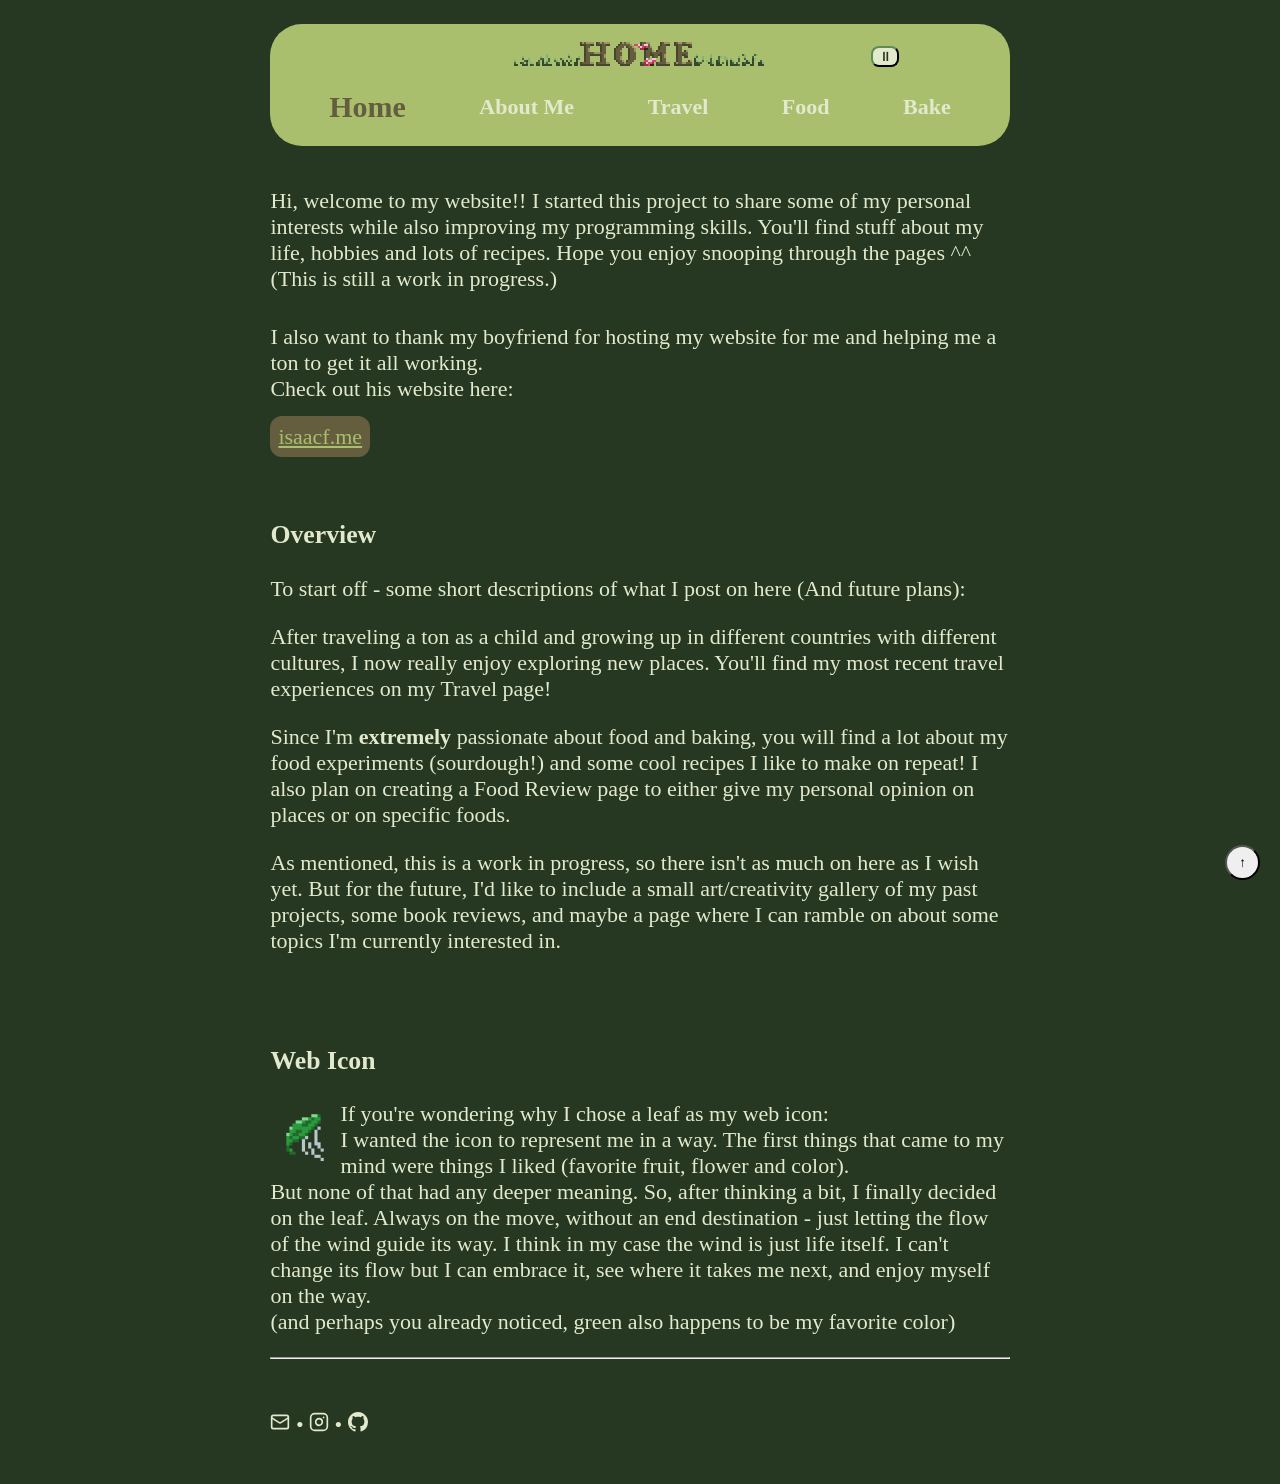
<file: index.html>
<!DOCTYPE html>
<html lang="en">
<head>
    <meta charset="UTF-8">
    <meta name="viewport" content="width=device-width, initial-scale=1.0">
    <title>Jessi's Website</title>
    <link rel="stylesheet" href="style.css">
    <link rel="icon" href="visuals/webLeafIcon.png">
</head>
<body>
    <div class="layout" id="layout">
        <nav class="navigationBox" id="navigationBox"></nav>

        
        
        <div class="openText">
            <p>
                Hi, welcome to my website!! 
                I started this project to share some of my personal
                interests while also improving my programming skills.
                You'll find stuff about my life, hobbies and lots of recipes.
                Hope you enjoy snooping through the pages ^^ 
                <br/>
                (This is still a work in progress.) 
            </p>
            <p style="margin-top: 32px;">
                I also want to thank my boyfriend for hosting my website for me
                and helping me a ton to get it all working. 
                <br/>
                Check out his website here:
            </p>
        
            <a class="isaacLink" href="https://www.isaacf.me">isaacf.me</a>
        </div>

        
        

        <!-- <p id="hello" style="color:chartreuse;background-color: black; width:fit-content; padding: 8px; border-radius: 10px; user-select: none; cursor: grabbing;">
            hello
        </p> # this was my first experience with connecting java script and html - wanted to keep it in here :) -->

        <div class="overviewText">
        <h3>Overview</h3>
            <p>
                To start off - some short descriptions of what I post on here (And future plans):
            </p>
            <p>
                After traveling a ton as a child and growing up in different countries with different cultures,
                I now really enjoy exploring new places.
                You'll find my most recent travel experiences on my Travel page!
                
            </p>
            <p>
                Since I'm <b>extremely</b> passionate about food and baking, you will find a lot
                about my food experiments (sourdough!) and some cool recipes I like to make on repeat!
                I also plan on creating a Food Review page to either give my personal opinion on places or on specific foods.
            </p>
            <p>
                As mentioned, this is a work in progress, so there isn't as much on here as I wish yet.
                But for the future, I'd like to include a small art/creativity gallery of my past projects, 
                some book reviews, and maybe a page where I can ramble on about some topics I'm currently interested in.
            </p>
        </div>

        <div class="webIconDescr">
            <h3>Web Icon</h3>
            <img src="visuals/webLeafIcon.png" style="float: left; width:50px; padding: 10px;">
            <p>
                If you're wondering why I chose a leaf as my web icon:
                <br/>
                I wanted the icon to represent me in a way.
                The first things that came to my mind were things I liked (favorite fruit, flower and color).
                <br/>
                But none of that had any deeper meaning.
                So, after thinking a bit, I finally decided on the leaf. 
                Always on the move, without an end destination - just
                letting the flow of the wind guide its way. I think in my case the wind is just 
                life itself. I can't change its flow but I can embrace it, see where it takes me next,
                and enjoy myself on the way. 
                <br/>
                (and perhaps you already noticed, green also happens to be my favorite color)
            </p>
            <hr>
        </div>
        
        <div class="footnotes" id="footnotes"></div>
        

        <script src="/main.js"></script>
    </div>
    <button id="toTopButton" class="toTopButton">↑</button>
</body>
</html>
</file>
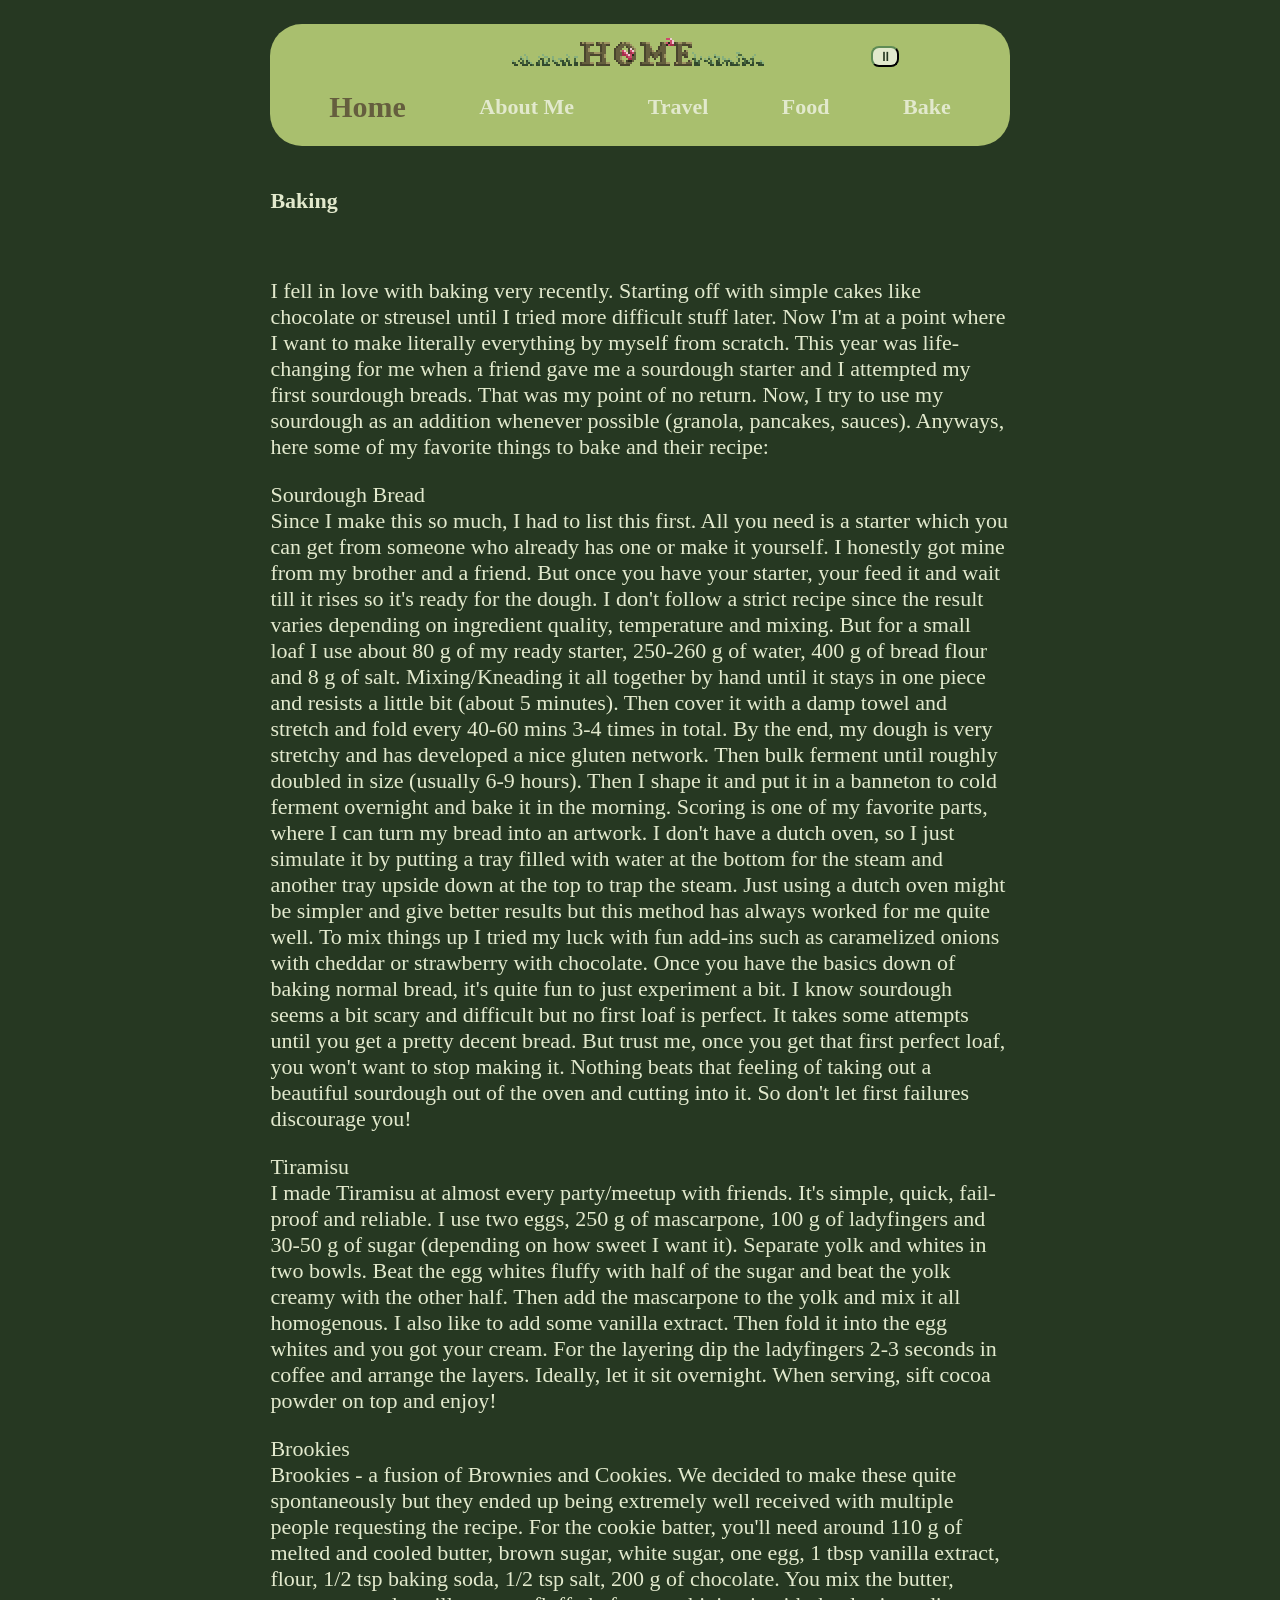
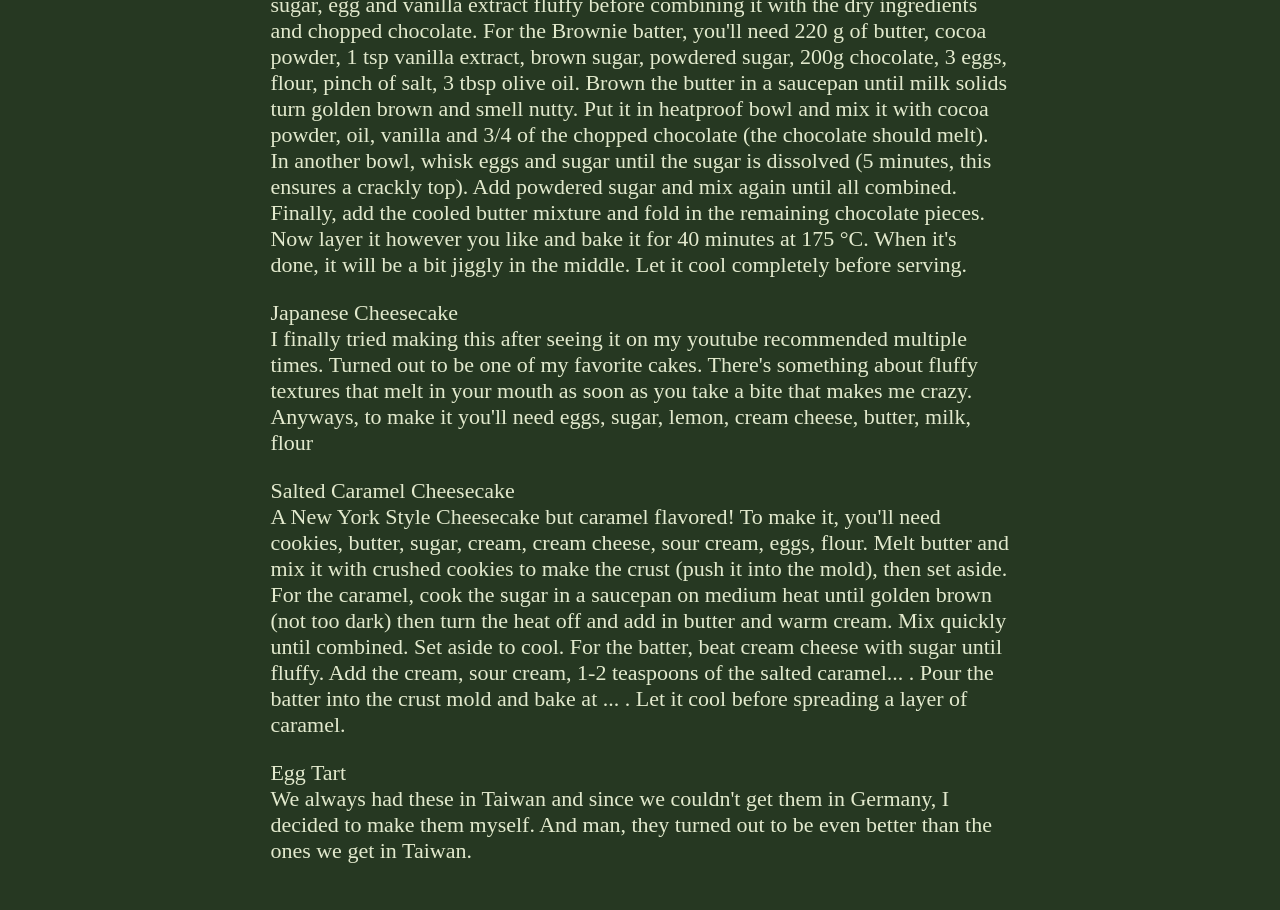
<file: baking.html>
<!DOCTYPE html>
<html lang="en">
<head>
    <meta charset="UTF-8">
    <meta name="viewport" content="width=device-width, initial-scale=1.0">
    <title>Jessi's Website</title>
    <link rel="stylesheet" href="style.css">
</head>
<body>
    
    <div class="layout" id="layout">
    <nav class="navigationBox" id="navigationBox"></nav>

    

    <p id="bakingText"><b>Baking</b></p>
    <div class="bakingText">
        <p>
            I fell in love with baking very recently. Starting off with simple cakes 
            like chocolate or streusel until I tried more difficult stuff later. 
            Now I'm at a point where I 
            want to make literally everything by myself from 
            scratch. This year was life-changing for me when a 
            friend gave me a sourdough starter and I attempted my 
            first sourdough breads. That was my point of no return. 
            Now, I try to use my sourdough as an addition whenever possible
            (granola, pancakes, sauces). 
            Anyways, here some of my favorite things 
            to bake and their recipe:
            <br/>
        </p>
        <p>
            Sourdough Bread <br/>
            Since I make this so much, I had to list this first. 
            All you need is a starter which you can get from someone 
            who already has one or make it yourself. I honestly got mine 
            from my brother and a friend. But once you have your starter, 
            your feed it and wait till it rises so it's ready for the dough. 
            I don't follow a strict recipe since the result varies depending 
            on ingredient quality, temperature and mixing. But for a small loaf 
            I use about 80 g of my ready starter, 250-260 g of water, 400 g of 
            bread flour and 8 g of salt. Mixing/Kneading it all together by hand 
            until it stays in one piece and resists a little bit (about 5 minutes). 
            Then cover it with a damp towel and stretch and fold every 40-60 mins 3-4 
            times in total. By the end, my dough is very stretchy and has developed a nice 
            gluten network. Then bulk ferment until roughly doubled in size (usually 6-9 hours). 
            Then I shape it and put it in a banneton to cold ferment overnight and bake it in 
            the morning. Scoring is one of my favorite parts, where I can turn my bread into an 
            artwork. I don't have a dutch oven, so I just simulate it by putting a tray filled 
            with water at the bottom for the steam and another tray upside down at the top to trap 
            the steam. Just using a dutch oven might be simpler and give better results but this method 
            has always worked for me quite well. To mix things up I tried my luck with fun add-ins such 
            as caramelized onions with cheddar or strawberry with chocolate. Once you have the basics 
            down of baking normal bread, it's quite fun to just experiment a bit. I know sourdough seems a 
            bit scary and difficult but no first loaf is perfect. It takes some attempts until you get a 
            pretty decent bread. But trust me, once you get that first perfect loaf, you won't want to stop 
            making it. Nothing beats that feeling of taking out a beautiful sourdough out of the oven and 
            cutting into it. So don't let first failures discourage you!
            <br/>
        </p>
        <p>
            Tiramisu <br/>
            I made Tiramisu at almost every party/meetup with friends. It's simple, quick, fail-proof and 
            reliable. I use two eggs, 250 g of mascarpone, 100 g of ladyfingers and 30-50 g of sugar 
            (depending on how sweet I want it). Separate yolk and whites in two bowls. Beat the egg 
            whites fluffy with half of the sugar and beat the yolk creamy with the other half. 
            Then add the mascarpone to the yolk and mix it all homogenous. I also like to add 
            some vanilla extract. Then fold it into the egg whites and you got your cream. For the 
            layering dip the ladyfingers 2-3 seconds in coffee and arrange the layers. Ideally, let it 
            sit overnight. When serving, sift cocoa powder on top and enjoy!
        </p>

        <p>
            Brookies <br/>
            Brookies - a fusion of Brownies and Cookies. We decided to make these quite spontaneously 
            but they ended up being extremely well received with multiple people requesting the recipe. 
            For the cookie batter, you'll need around 110 g of melted and cooled butter, brown sugar, 
            white sugar, one egg, 1 tbsp vanilla extract, flour, 1/2 tsp baking soda, 1/2 tsp salt, 200 g 
            of chocolate. You mix the butter, sugar, egg and vanilla extract fluffy before combining it with 
            the dry ingredients and chopped chocolate.
            For the Brownie batter, you'll need 220 g of butter, cocoa powder, 1 tsp vanilla extract, brown sugar, 
            powdered sugar, 200g chocolate, 3 eggs, flour, pinch of salt, 3 tbsp olive oil. 
            Brown the butter in a saucepan until milk solids turn golden brown and smell nutty. 
            Put it in heatproof bowl and mix it with cocoa powder, oil, vanilla and 3/4 of the chopped 
            chocolate (the chocolate should melt). In another bowl, whisk eggs and sugar until the sugar is 
            dissolved (5 minutes, this ensures a crackly top). Add powdered sugar and mix again until all
            combined. Finally, add the cooled butter mixture and fold in the remaining chocolate pieces. 
            Now layer it however you like and bake it for 40 minutes at 175 °C. When it's done, 
            it will be a bit jiggly in the middle. Let it cool completely before serving. 
        </p>
        <p>
            Japanese Cheesecake <br/>
            I finally tried making this after seeing it on my youtube recommended multiple times. 
            Turned out to be one of my favorite cakes. There's something about fluffy textures that 
            melt in your mouth as soon as you take a bite that makes me crazy. Anyways, to make it you'll 
            need eggs, sugar, lemon, cream cheese, butter, milk, flour
        </p>
        <p>
            Salted Caramel Cheesecake <br/>
            A New York Style Cheesecake but caramel flavored! To make it, you'll need cookies, butter, 
            sugar, cream, cream cheese, sour cream, eggs, flour. Melt butter and mix it with crushed cookies to 
            make the crust (push it into the mold), then set aside. For the caramel, cook the sugar in a saucepan 
            on medium heat until golden brown (not too dark) then turn the heat off and add in butter and warm cream. 
            Mix quickly until combined. Set aside to cool. For the batter, beat cream cheese with sugar until fluffy. 
            Add the cream, sour cream, 1-2 teaspoons of the salted caramel... . Pour the batter into the crust mold and bake 
            at ... . Let it cool before spreading a layer of caramel.
        </p>
        <p>
            Egg Tart <br/>
            We always had these in Taiwan and since we couldn't 
            get them in Germany, I decided to make them myself. 
            And man, they turned out to be even better than the ones 
            we get in Taiwan. 
        </p>
    </div>

    <script src="main.js"></script>
    </div>
</body>
</html>
</file>
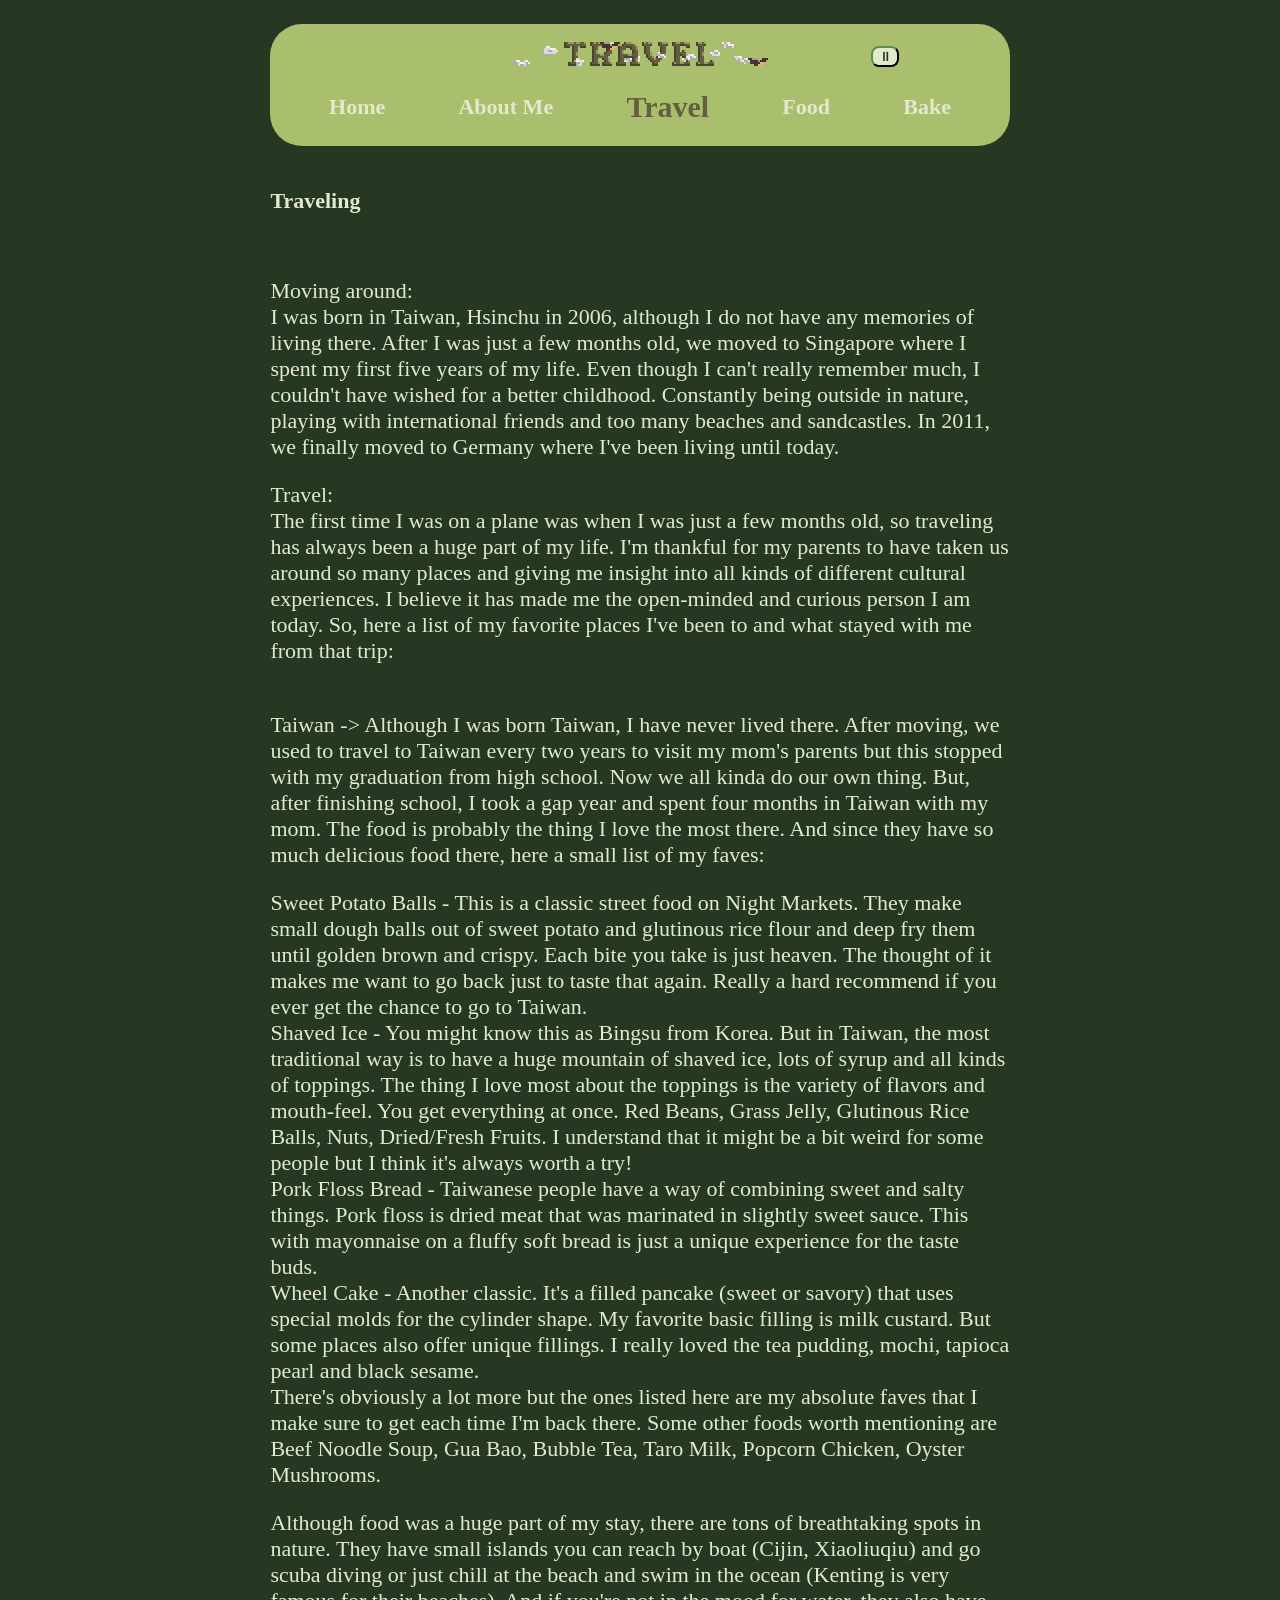
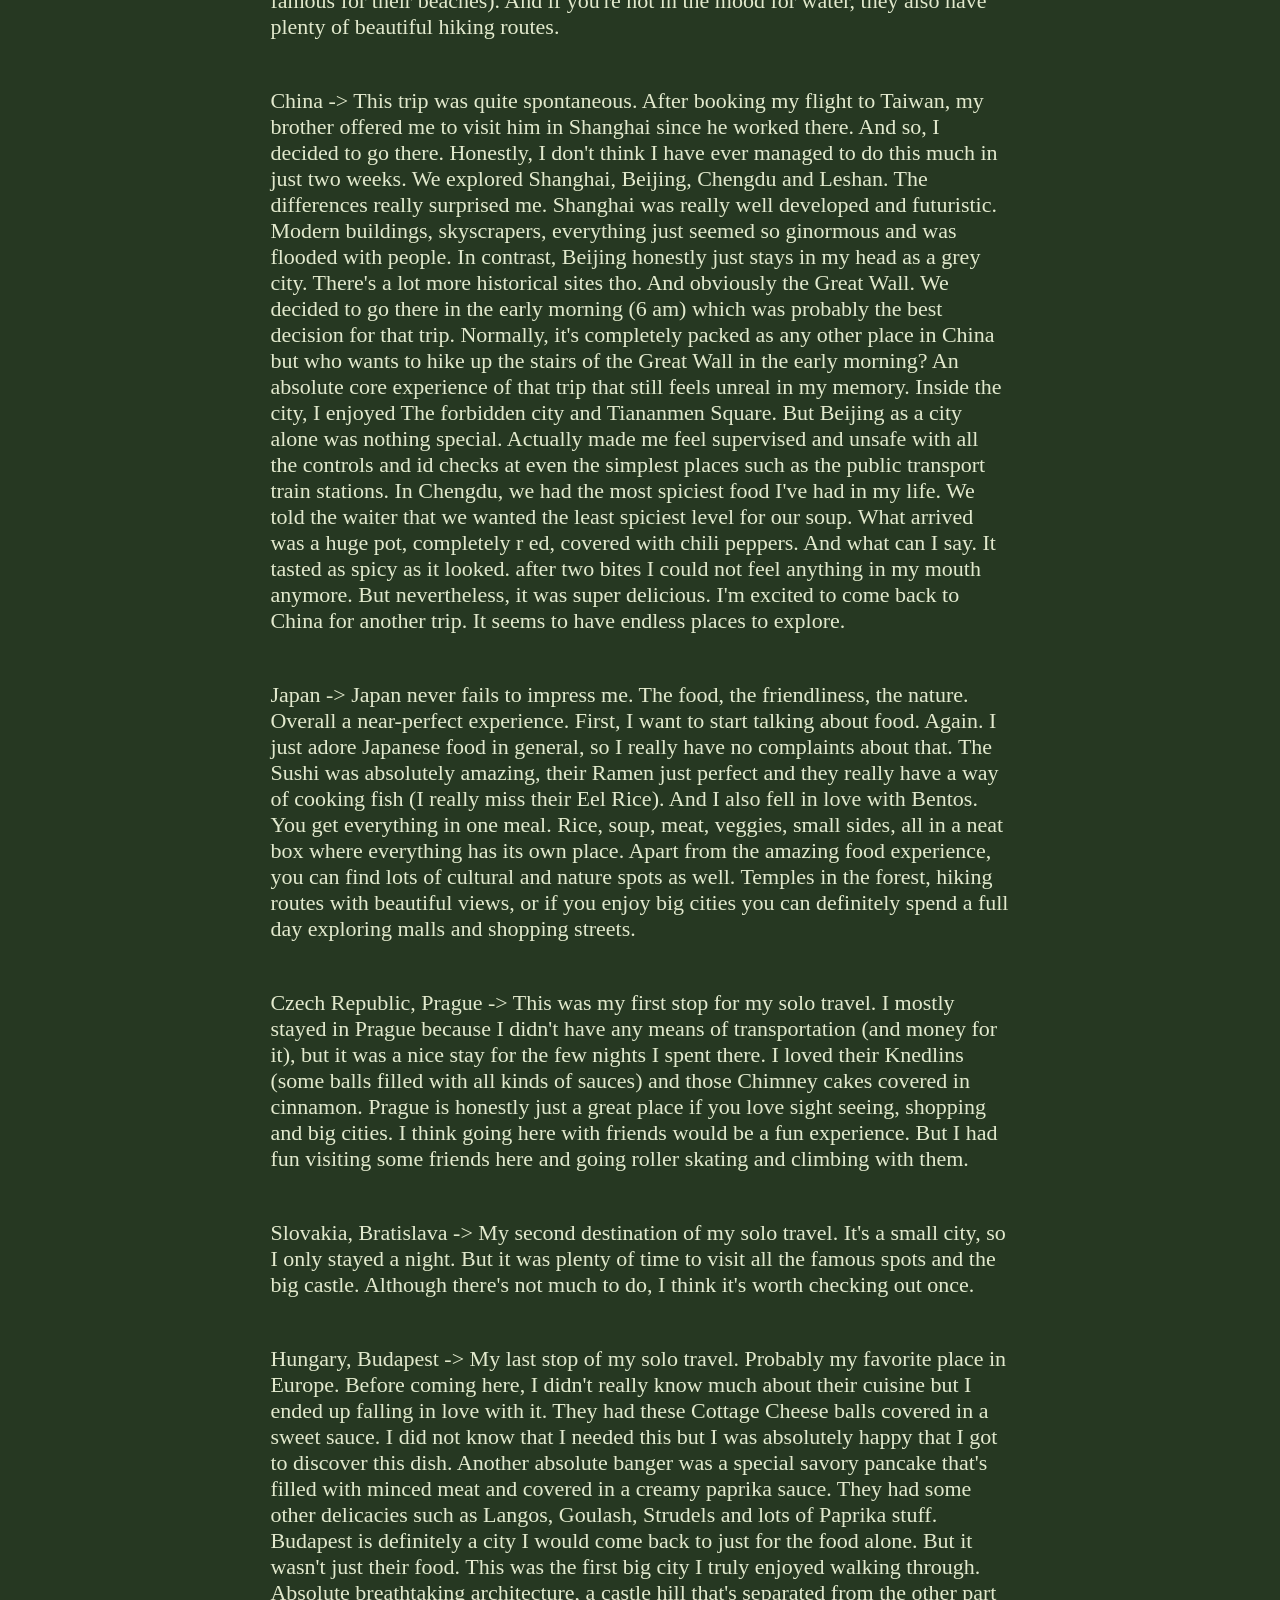
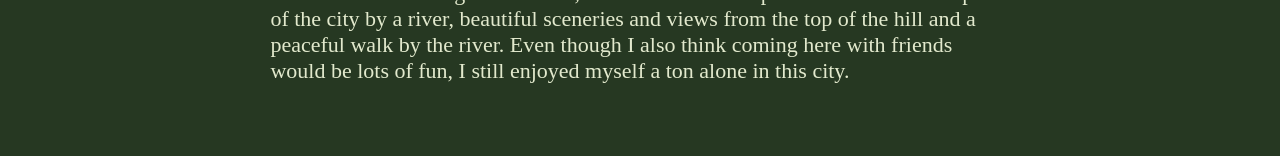
<file: traveling.html>
<!DOCTYPE html>
<html lang="en">
<head>
    <meta charset="UTF-8">
    <meta name="viewport" content="width=device-width, initial-scale=1.0">
    <title>Jessi's Website</title>
    <link rel="stylesheet" href="style.css">
</head>
<body>
    
    <div class="layout" id="layout">
        <nav class="navigationBox" id="navigationBox"></nav>

        
        <p id="travelingText"><b>Traveling</b></p>
        <div class="travelingText">
            <p>
                Moving around: <br/>
                I was born in Taiwan, Hsinchu in 2006, 
                although I do not have any memories of living there. 
                After I was just a few months old, we moved to Singapore 
                where I spent my first five years of my life. 
                Even though I can't really remember much, I couldn't 
                have wished for a better childhood. 
                Constantly being outside in nature, 
                playing with international friends and too many beaches 
                and sandcastles. In 2011, we finally moved to Germany where 
                I've been living until today. <br/>
            </p>

            <p>
                Travel:<br/>
                The first time I was on a plane was when I was just a few 
                months old, so traveling has always been a huge part of my life. 
                I'm thankful for my parents to have taken us around so many places 
                and giving me insight into all kinds of different cultural experiences. 
                I believe it has made me the open-minded and curious person I am today. 
                So, here a list of my favorite places I've been to and what stayed with me 
                from that trip:
            </p>

            <p>
                <br/>
                Taiwan
                -> Although I was born Taiwan, I have never lived there. After moving, 
                we used to travel to Taiwan every two years to visit my mom's parents but 
                this stopped with my graduation from high school. Now we all kinda do our 
                own thing. But, after finishing school, I took a gap year and spent four 
                months in Taiwan with my mom. The food is probably the thing I love the most there. 
                And since they have so much delicious food there, here a small list of my faves: 
                <br/>
            </p>

            <p>
                Sweet Potato Balls - This is a classic street food on Night Markets. They make small 
                dough balls out of sweet potato and glutinous rice flour and deep fry them until golden 
                brown and crispy. Each bite you take is just heaven. The thought of it makes me want to go back 
                just to taste that again. Really a hard recommend if you ever get the chance to go to Taiwan. 
                <br/>
        
                Shaved Ice - You might know this as Bingsu from Korea. But in Taiwan, the most traditional way 
                is to have a huge mountain of shaved ice, lots of syrup and all kinds of toppings. The thing I love most 
                about the toppings is the variety of flavors and mouth-feel. You get everything at once. Red Beans, Grass Jelly, 
                Glutinous Rice Balls, Nuts, Dried/Fresh Fruits. I understand that it might be a bit weird for some people 
                but I think it's always worth a try!
                <br/>
                Pork Floss Bread - Taiwanese people have a way of combining sweet and salty things. Pork floss is dried 
                meat that was marinated in slightly sweet sauce. This with mayonnaise on a fluffy soft bread is just a unique 
                experience for the taste buds. 
                <br/>
                Wheel Cake - Another classic. It's a filled pancake (sweet or savory) that uses special molds for the cylinder shape.
                My favorite basic filling is milk custard. But some places also offer unique fillings. 
                I really loved the tea pudding, mochi, tapioca pearl and black sesame. 
                <br/>
                There's obviously a lot more but the ones listed here are my absolute faves that 
                I make sure to get each time I'm back there. Some other foods worth mentioning are 
                Beef Noodle Soup, Gua Bao, Bubble Tea, Taro Milk, Popcorn Chicken, Oyster Mushrooms. 
                <br/>
            </p>

            <p>
                Although food was a huge part of my stay, there are tons of breathtaking spots in nature. 
                They have small islands you can reach by boat (Cijin, Xiaoliuqiu) and go scuba diving or 
                just chill at the beach and swim in the ocean (Kenting is very famous for their beaches). 
                And if you're not in the mood for water, they also have plenty of beautiful hiking routes.
                <br/><br/>
            </p>

            <p>
                China
                -> This trip was quite spontaneous. After booking my flight to Taiwan, my brother offered 
                me to visit him in Shanghai since he worked there. And so, I decided to go there. Honestly, 
                I don't think I have ever managed to do this much in just two weeks. We explored Shanghai, 
                Beijing, Chengdu and Leshan. The differences really surprised me. Shanghai was really well 
                developed and futuristic. Modern buildings, skyscrapers, everything just seemed so ginormous and 
                was flooded with people. In contrast, Beijing honestly just stays in my head as a grey city. 
                There's a lot more historical sites tho. And obviously the Great Wall. We decided to go there in 
                the early morning (6 am) which was probably the best decision for that trip. Normally, it's completely 
                packed as any other place in China but who wants to hike up the stairs of the Great Wall in 
                the early morning? An absolute core experience of that trip that still feels unreal in my memory. Inside 
                the city, I enjoyed The forbidden city and Tiananmen Square. But Beijing as a city alone was nothing special. 
                Actually made me feel supervised and unsafe with all the controls and id checks at even the simplest places 
                such as the public transport train stations. In Chengdu, we had the most spiciest food I've had in my life. 
                We told the waiter that we wanted the least spiciest level for our soup. What arrived was a huge pot, completely r
                ed, covered with chili peppers. And what can I say. It tasted as spicy as it looked. after two bites I could not feel 
                anything in my mouth anymore. But nevertheless, it was super delicious. I'm excited to come back to China for another 
                trip. It seems to have endless places to explore.
                <br/><br/>
            </p>

            <p>
                Japan
                -> Japan never fails to impress me. The food, the friendliness, the nature. Overall a near-perfect experience. First, 
                I want to start talking about food. Again. I just adore Japanese food in general, so I really have no complaints about 
                that. The Sushi was absolutely amazing, their Ramen just perfect and they really have a way of cooking fish (I really miss 
                their Eel Rice). And I also fell in love with Bentos. You get everything in one meal. Rice, soup, meat, veggies, small sides, 
                all in a neat box where everything has its own place. 
                Apart from the amazing food experience, you can find lots of cultural and nature spots as well. Temples in the forest, hiking 
                routes with beautiful views, or if you enjoy big cities you can definitely spend a full day exploring malls and shopping streets.
                <br/><br/>
            </p>

            <p>
                Czech Republic, Prague 
                -> This was my first stop for my solo travel. I mostly stayed in Prague because I didn't have any means of transportation (and money for it), 
                but it was a nice stay for the few nights I spent there. I loved their Knedlins (some balls filled with all kinds of sauces) and those Chimney 
                cakes covered in cinnamon. Prague is honestly just a great place if you love sight seeing, shopping and big cities. I think going here with friends 
                would be a fun experience. But I had fun visiting some friends here and going roller skating and climbing with them. 
                <br/><br/>
            </p>

            <p>
                Slovakia, Bratislava 
                -> My second destination of my solo travel. It's a small city, so I only stayed a night. But it was plenty of time to visit all the famous spots and 
                the big castle. Although there's not much to do, I think it's worth checking out once.
                <br/><br/>
            </p>

            <p>
                Hungary, Budapest
                -> My last stop of my solo travel. Probably my favorite place in Europe. Before coming here, I didn't really know much about their cuisine but I ended 
                up falling in love with it. They had these Cottage Cheese balls covered in a sweet sauce. I did not know that I needed this but I was absolutely happy that 
                I got to discover this dish. Another absolute banger was a special savory pancake that's filled with minced meat and covered in a creamy paprika sauce. They 
                had some other delicacies such as Langos, Goulash, Strudels and lots of Paprika stuff. Budapest is definitely a city I would come back to just for the food alone. 
                But it wasn't just their food. This was the first big city I truly enjoyed walking through. Absolute breathtaking architecture, a castle hill that's separated from 
                the other part of the city by a river, beautiful sceneries and views from the top of the hill and a peaceful walk by the river. Even though I also think coming here 
                with friends would be lots of fun, I still enjoyed myself a ton alone in this city.
                <br/><br/>
            </p>

        </div>

        <script src="main.js"></script>
    </div>
</body>
</html>
</file>
<file: style.css>
/* #hello:hover{
    background-color: purple !important;

}
#hello{
    transition: background-color 0.3s ease-in;
} */

/* don't make navBar cover header when navigating (baking page) */
h3 {
    scroll-margin-top: 80px;
    margin-top: 50px;
}

body {
    background-color: #263822;
    color: #E2E9CD;
    font-size: 22px;
    margin: 0; 
    padding: 24px;
}

/* --- mobile display layout --- */
.navigationBox{
    position: sticky;
    top:0;
    background-color: #A9BF6E;
    border: none;
    border-radius: 32px;
    padding: 8px;
}

.navHeader {
    display: grid;
    grid-template-columns:1fr auto 1fr;
    align-items: center;
    gap:2px;
}

.pageGIF {
    max-height: 100%;
    max-width: 100%;
    justify-self:center;
}

.hamburgerMenu {
    justify-self:left;
    cursor: pointer;
    background-color: transparent;
    color: #655E3E;
    border: none;
    padding: 0px 0px;
    font-size: 24px;
}
.gifOnOff {
    border-radius: 8px;
    width: 28px;
    height:fit-content;
    background-color: #E2E9CD;
    color:#263822;
    border-color: #263822;
}

.navigationBox ul {
    display: flex;
    flex-direction: column;
    list-style: none;
    margin: 0;
    padding: 0px 6px;

    max-height: 0;
    overflow: hidden;
    opacity: 0;
    transition: max-height 0.5s ease-out, opacity 0.5s ease-out, padding 0.3s ease;
}

.navigationBox ul.open {
    max-height: 200px;
    opacity: 1;
    padding-bottom: 6px;
    padding-right: 12px;
    padding-top: 12px;
    gap: 6px;
}

.navigationBox a {
        color: #E2E9CD;
        text-decoration: none;
        font-weight: 600;
    }


.taiwanFoodList li{
    list-style:circle;
    overflow: hidden;
    margin-bottom: 32px;
}

.bakeLinkBox {
    display: flex;
    align-items: center;
    justify-content: center;
    gap:5px;
    background: #655E3E;
    border-radius: 10px;
    height:50px;
    padding: 5px;
}
.bakeLink {
    color: #A9BF6E;
}

.recipeList a{
    color:#A9BF6E;
}
.toTopButton {
    width: 35px;
    height: 35px;
    border-radius: 25px;
    position: fixed;
    bottom: 20px;
    right: 20px;
    z-index: 9999; 
    pointer-events: auto; 
}

.picsGallery {
    display: grid;
    gap: 16px;
    margin: 20px 0;
}
.picsGallery img {
    width: 100%;
    height: 250px;
    object-fit: cover; 
    border-radius: 16px;
}

.isaacLink{
    color:#A9BF6E;
    background-color: #655E3E;
    border-radius: 12px;
    padding:8px;
    }

.footnotes a, 
.footnotes a:link, 
.footnotes a:visited {
    color: #E2E9CD;
    display: inline-flex;
    transition: transform 0.2s ease, opacity 0.2s ease;
}
/* --- desktop screen layout --- */
@media (min-width: 600px) {
    .layout {
        display: flex;
        flex-direction: column;
        row-gap: 20px;
        width: 60%;
        height: fit-content;
        margin: auto;
    }
    .hamburgerMenu{
        opacity: 0;
        justify-self: left;
    }
    .gifOnOff{
        justify-self: center;
    }

    .navHeader {
    display: grid;
    grid-template-columns:1fr auto 1fr;
    align-items: center;
    gap:2px;
}

    .navigationBox {
        position: relative;
        background-color: #A9BF6E;
        display:grid;
        
        border: none;
        border-radius: 32px;
        padding: 10px;
    }
    .navigationBox ul {
        list-style: none;
        display: flex ;
        flex-direction: row;
        max-height: 200px;
        opacity: 1;
        border: none;
        background-color: #A9BF6E;
        align-items: center;
        justify-content: space-around;
        padding: 12px;
    }

    .navigationBox a:hover{
        color: #655E3E;
        transition: color 0.2s ease-in;
    }

    .pageGIF {
    height: 44px;
    justify-self:center;
}

    .navigationBox a.active{
        color: #655E3E;
        font-weight:900;
        font-size:30px;
    }
    .picsGallery {
    display: grid;
    grid-template-columns: 1fr auto 1fr;
    gap: 16px;
    margin: 20px 0;
    }
    .picsGallery img {
        width: 100%;
        height: 350px;
        object-fit: cover; /* Prevents image stretching */
        border-radius: 16px;
    }
    
}
</file>
